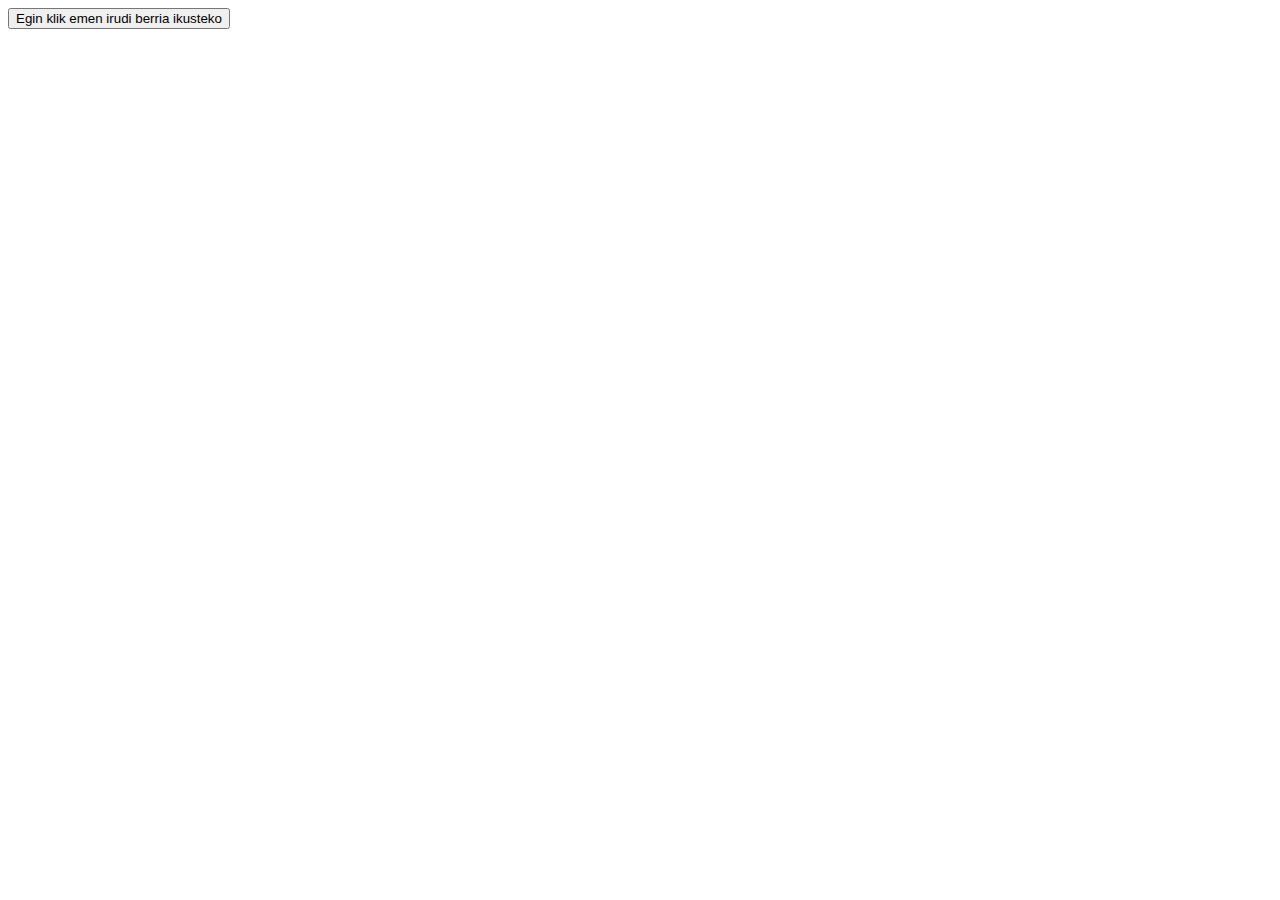
<file: argazkiakariketa/index.html>
<!DOCTYPE html>
<html lang="en">
<head>
    <meta charset="UTF-8">
    <meta name="viewport" content="width=device-width, initial-scale=1.0">
    <title>Document</title>
    <script type="text/javascript" src="js/argazkiak.js"></script>
</head>
<body>
    <button id="AddImgBtn">Egin klik emen irudi berria ikusteko</button>
    <div class="image-container" id="imageContainer"></div>

</body>
</html>
</file>
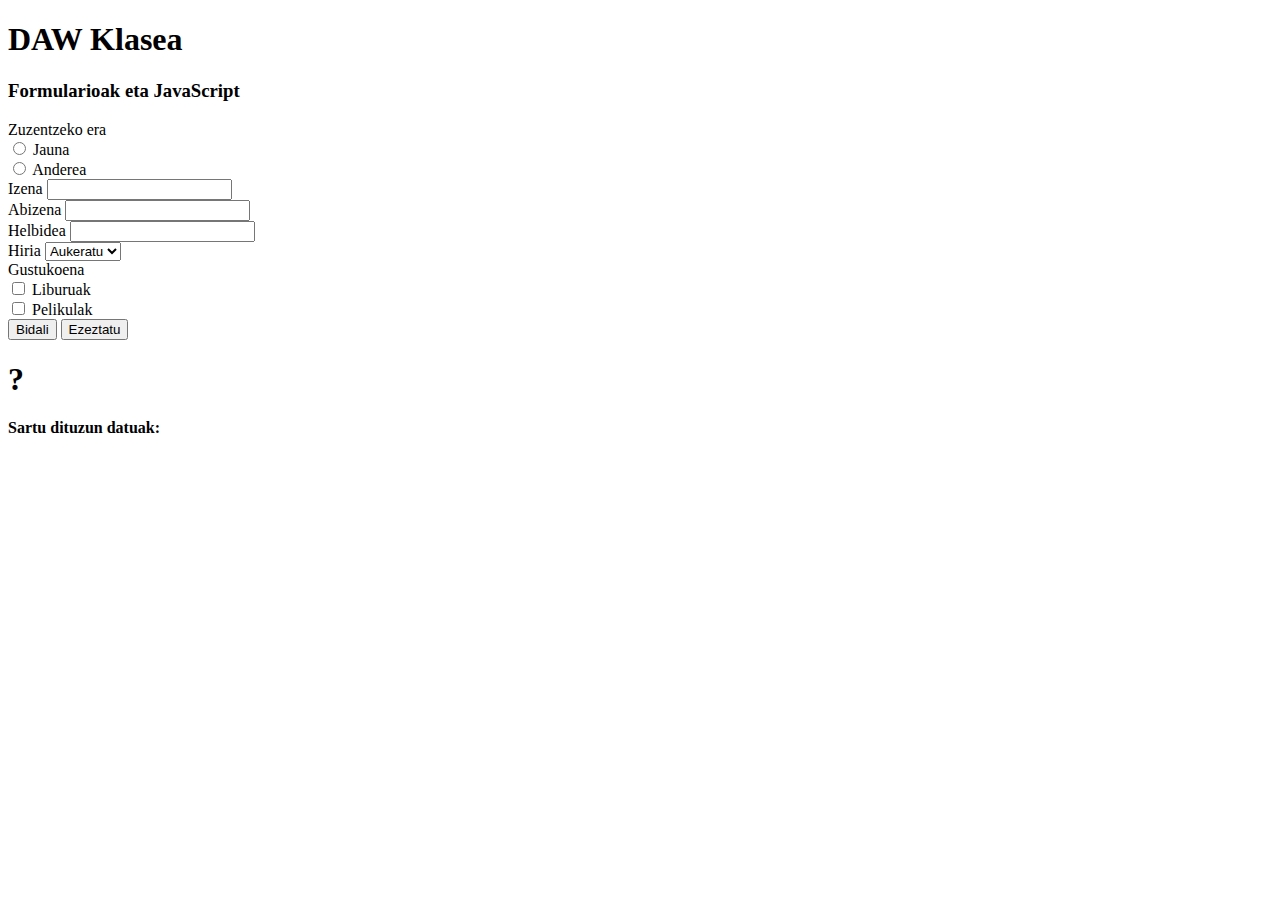
<file: formularioa/index.html>
<!DOCTYPE html>
<html lang="en">
<head>
    <meta charset="UTF-8">
    <meta name="viewport" content="width=device-width, initial-scale=1.0">
    <link href="https://cdn.jsdelivr.net/npm/bootstrap@5.0.2/dist/css/bootstrap.min.css" rel="stylesheet" integrity="sha384-EVSTQN3/azprG1Anm3QDgpJLIm9Nao0Yz1ztcQTwFspd3yD65VohhpuuCOmLASjC" crossorigin="anonymous">
    <title>JS Form</title>
</head>
<body>
    <!--General div-->
    <div class="container border border-secondary m-5 p-3">
        <h1>DAW Klasea</h1>
        <h3>Formularioak eta JavaScript</h3>

        <!--Row div-->
        <div class="row">
            <!--Form div / LEFT-->
            <div class="col-md-6">
                <div class="p-4 border border-secondary">
                    <form id="data-form" onsubmit="showResponse(event)">
                        <!--Zuzentzeko era-->
                        <div class="mb-3">
                            <label id="zuzentzeko_era_label">Zuzentzeko era</label><br>
                            <div class="form-check form-check-inline">
                                <input type="radio" id="jauna" name="zuzentzeko_era" class="form-check-input">
                                <label class="form-check-label" for="jauna">Jauna</label>
                            </div>
                            <div class="form-check form-check-inline">
                                <input type="radio" id="anderea" name="zuzentzeko_era" class="form-check-input">
                                <label class="form-check-label" for="anderea">Anderea</label>
                            </div>
                        </div>

                        <!--Izena-->
                        <div class="mb-3">
                            <label for="izena">Izena</label>
                            <input type="text" id="izena" class="form-control"/>
                        </div>

                        <!--Abizena-->
                        <div class="mb-3">
                            <label for="abizena">Abizena</label>
                            <input type="text" id="abizena" class="form-control"/>
                        </div>

                        <!--Helbidea-->
                        <div class="mb-3">
                            <label for="helbidea">Helbidea</label>
                            <input type="text" id="helbidea" class="form-control"/>
                        </div>

                        <!--Hiria-->
                        <div class="mb-3">
                            <label for="hiria">Hiria</label>
                            <select id="hiria" class="form-select">
                                <option selected>Aukeratu</option>
                                <option value="soraluze">Soraluze</option>
                                <option value="eibar">Eibar</option>
                                <option value="elgoibar">Elgoibar</option>
                            </select>
                        </div>

                        <!--Gustukoena-->
                        <div class="mb-3">
                            <label>Gustukoena</label><br>
                            <div class="form-check form-check-inline">
                                <input type="checkbox" id="liburuak" class="form-check-input">
                                <label class="form-check-label" for="liburuak">Liburuak</label>
                            </div>
                            <div class="form-check form-check-inline">
                                <input type="checkbox" id="pelikulak" class="form-check-input">
                                <label class="form-check-label" for="pelikulak">Pelikulak</label>
                            </div>
                        </div>

                        <div class="text-center">
                            <button type="submit" class="btn btn-primary me-2">Bidali</button>
                            <button type="reset" onclick="clearFormErrors(true)" class="btn btn-secondary">Ezeztatu</button>
                        </div>
                    </form>
                </div>
            </div>

            <!--Other divs / RIGHT-->
            <div class="col-md-6">
                <!--Image div-->
                <div id="image-div" class="text-start border border-secondary d-inline-block pt-4 pb-4 ps-5 pe-5">
                    <h1>?</h1>
                </div>

                <!-- Response div-->
                <div class="p-2 border border-secondary mt-4">
                    <h4>Sartu dituzun datuak:</h4>
                    <br>
                    <p id="response_text"></p>
                </div>
            </div>
        </div>
    </div>
    <script type="text/javascript" src="js/ariketa.js"></script>
</body>
</html>
</file>
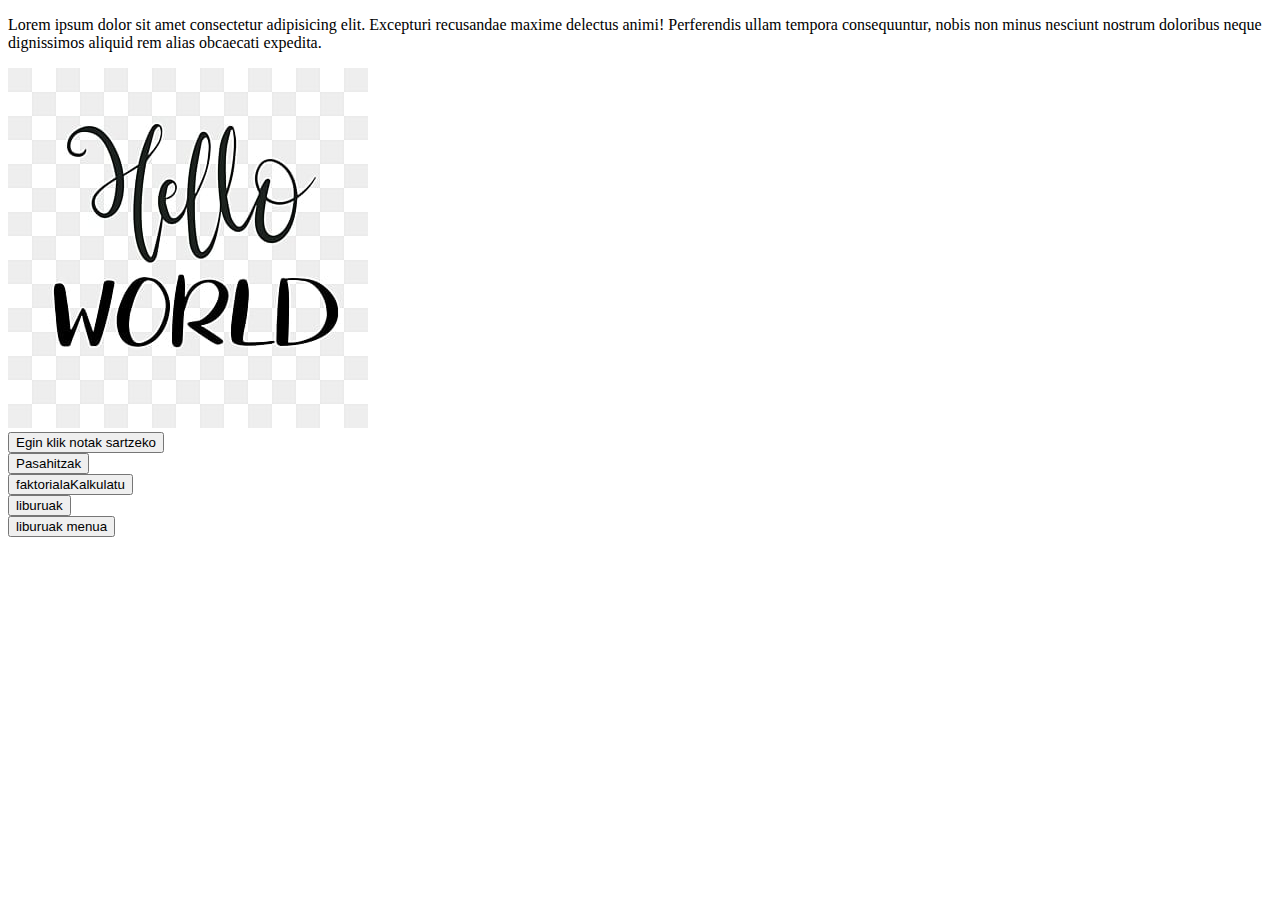
<file: kaixomundua/index.html>
<!DOCTYPE html>
<html lang="en">
  <head>
    <meta charset="UTF-8" />
    <meta name="viewport" content="width=device-width, initial-scale=1.0" />
    <title>Document</title>
    <script type="text/javascript" src="js/mezua.js"></script>
  </head>
  <body>
    <script>
      alert(mezua());
    </script>
    <p>
      Lorem ipsum dolor sit amet consectetur adipisicing elit. Excepturi
      recusandae maxime delectus animi! Perferendis ullam tempora consequuntur,
      nobis non minus nesciunt nostrum doloribus neque dignissimos aliquid rem
      alias obcaecati expedita.
    </p>
    <img
      src="img/pngtree-black-hello-world-phrase-svg-art-word-png-image_91194.jpg"
      onclick="alert('Hola mundua ongi etorri')"
    />

    <div>
      <button onclick="notak()">Egin klik notak sartzeko</button>
    </div>
      <button onclick="pasahitza()">Pasahitzak</button><br>

      <button onclick="faktorialaKalkulatu()">faktorialaKalkulatu</button><br>

      <button onclick="berrikuspena()">liburuak</button><br>

      <button onclick="liburuMenua()">liburuak menua</button>
  </body>
</html>
</file>
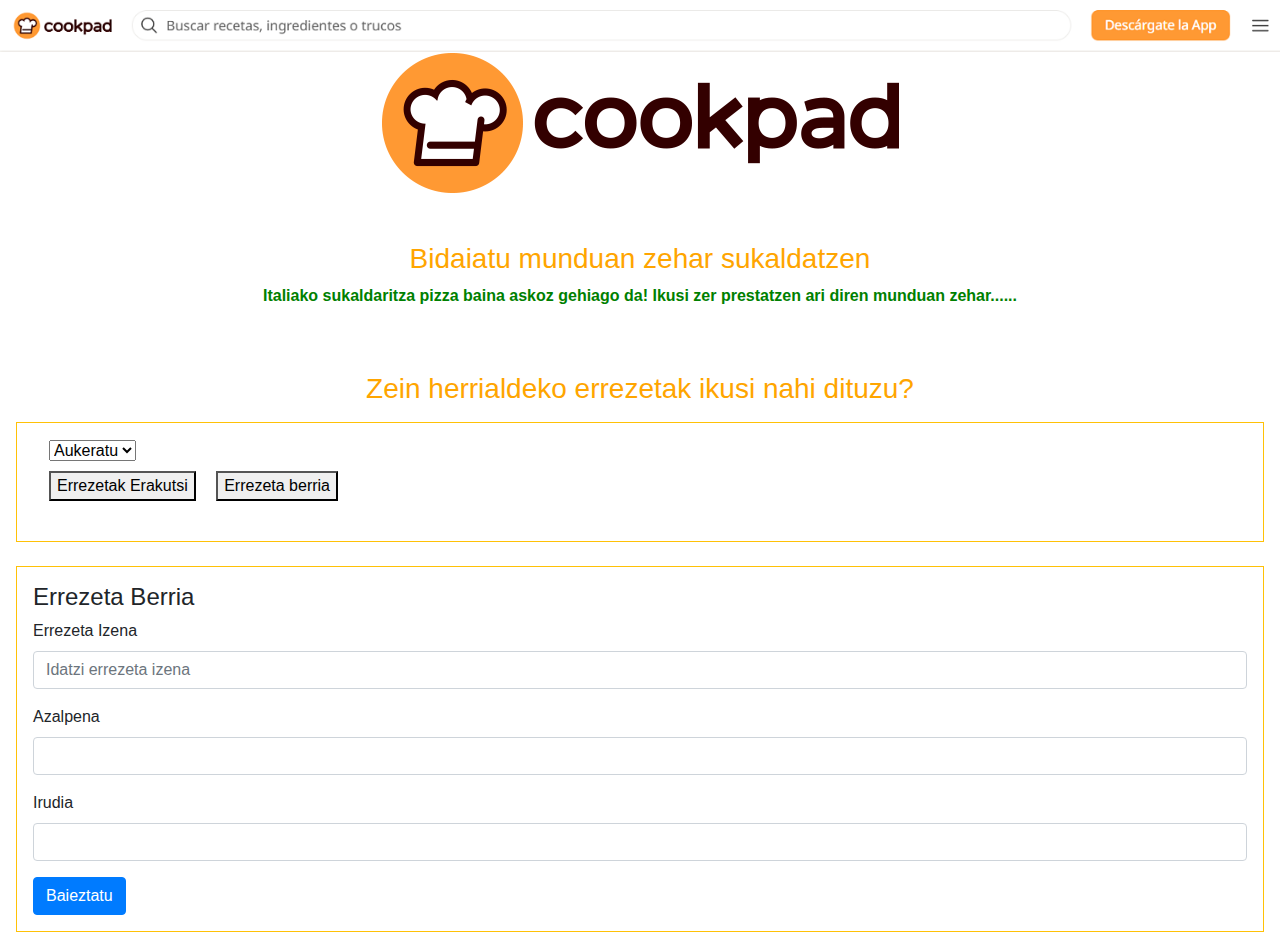
<file: 2022-2023 1 Ebal azterketa/2022-2023 1 Ebal azterketa/index.html>
<!DOCTYPE html>
<html lang="en">
<head>
    <link href="css/bootstrap.min.css" rel="stylesheet" />
    <link href="css/style.css" rel="stylesheet" />
    <meta charset="UTF-8" />
    <meta name="viewport" content="width=device-width, initial-scale=1.0" />
    <title>Cookpad</title>
    <script src="js/jquery-3.5.1.min.js"></script>
    <script src="js/cookpad.js"></script>
</head>
<body>
    <div class="w-100 text-center">
        <img src="img/goia.png" class="img-fluid" />
        <img src="img/cookpad.png" class="img-fluid" id="cookpad-img" />
        <h3 class="pt-5">Bidaiatu munduan zehar sukaldatzen</h3>
        <p class="font-weight-bold">
            Italiako sukaldaritza pizza baina askoz gehiago da! Ikusi zer prestatzen ari diren munduan zehar......
        </p>
        <h3 class="pt-5">Zein herrialdeko errezetak ikusi nahi dituzu?</h3>
    </div>
    <div class="border border-warning p-3 m-3">
        <select id="herrialde" class="ml-3">
            <option value="" selected>Aukeratu</option>
            <option value="italia">Italia</option>
            <option value="mejico">Mejico</option>
            <option value="india">India</option>
        </select><br />
        <button id="validar-btn" class="ml-3 mt-2">Errezetak Erakutsi</button>
        <button class="ml-3 mt-2">Errezeta berria</button>
        <div id="recetas-container" class="mt-4"></div>
    </div>
    
    <div id="new-recipe-form" class="border border-warning p-3 m-3 mt-4">
        <h4>Errezeta Berria</h4>
        <form id="recipe-form" class="needs-validation" novalidate>
            <div class="form-group">
                <label for="recipe-name">Errezeta Izena</label>
                <input type="text" class="form-control" id="recipe-name" placeholder="Idatzi errezeta izena" required />
                <div class="invalid-feedback">Mesedez, idatzi errezeta izena.</div>
            </div>
            <div class="form-group">
                <label for="recipe-description">Azalpena</label>
                <input type="text" class="form-control" id="recipe-description" required />
                <div class="invalid-feedback">Mesedez, idatzi azalpena.</div>
            </div>
            <div class="form-group">
                <label for="recipe-image">Irudia</label>
                <input type="text" class="form-control" id="recipe-image" required />
                <div class="invalid-feedback">Mesedez, idatzi irudia.</div>
            </div>
            <button type="submit" class="btn btn-primary">Baieztatu</button>
        </form>
    </div>
</body>
</html>
</file>
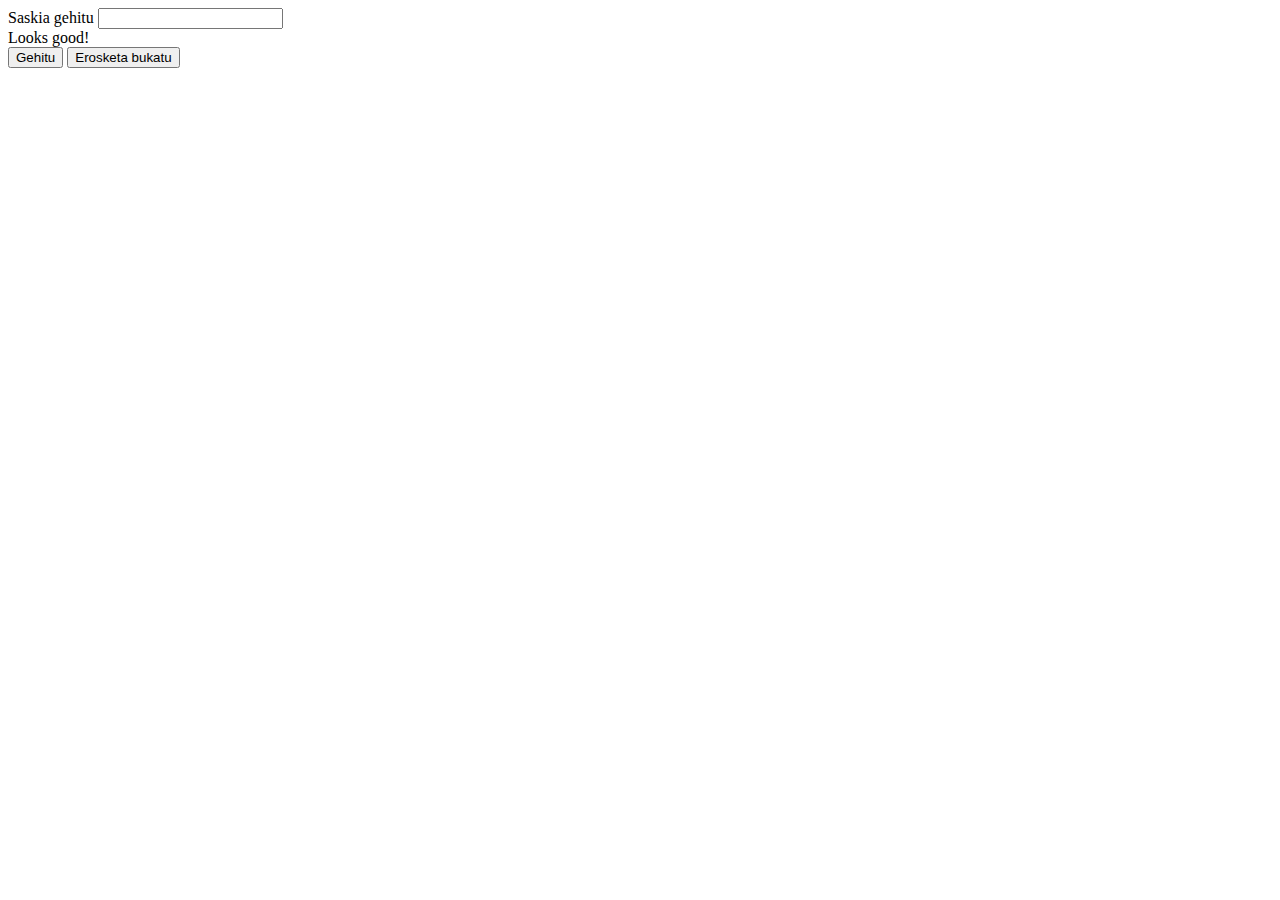
<file: jquery/erosketa/index.html>
<!DOCTYPE html>
<html lang="en">
  <head>
    <meta charset="UTF-8" />
    <meta name="viewport" content="width=device-width, initial-scale=1.0" />
    <title>Document</title>
    <script src="https://ajax.googleapis.com/ajax/libs/jquery/3.3.1/jquery.min.js"></script>
    <link
      href="https://cdn.jsdelivr.net/npm/bootstrap@5.0.2/dist/css/bootstrap.min.css"
      rel="stylesheet"
      integrity="sha384-EVSTQN3/azprG1Anm3QDgpJLIm9Nao0Yz1ztcQTwFspd3yD65VohhpuuCOmLASjC"
      crossorigin="anonymous"
    />
    <script
      src="https://cdn.jsdelivr.net/npm/bootstrap@5.0.2/dist/js/bootstrap.bundle.min.js"
      integrity="sha384-MrcW6ZMFYlzcLA8Nl+NtUVF0sA7MsXsP1UyJoMp4YLEuNSfAP+JcXn/tWtIaxVXM"
      crossorigin="anonymous"
    ></script>
  </head>
  <body>
    <form class="needs-validation" novalidate>
      <div class="form-row">
        <div class="col-md-6 mb-3">
          <label for="validationCustom01">Saskia gehitu</label>
          <input
            type="text"
            class="form-control"
            id="validationCustom01"
            required
          />
          <div class="valid-feedback">Looks good!</div>
        </div>
      </div>
      <button class="btn btn-primary gehitu" type="submit">Gehitu</button>
      <button class="btn btn-primary bukatu" type="submit">Erosketa bukatu</button>
    </form>
    <br>
    <ul id="items"></ul>

    <script src="js/script.js"></script>
  </body>
</html>
</file>
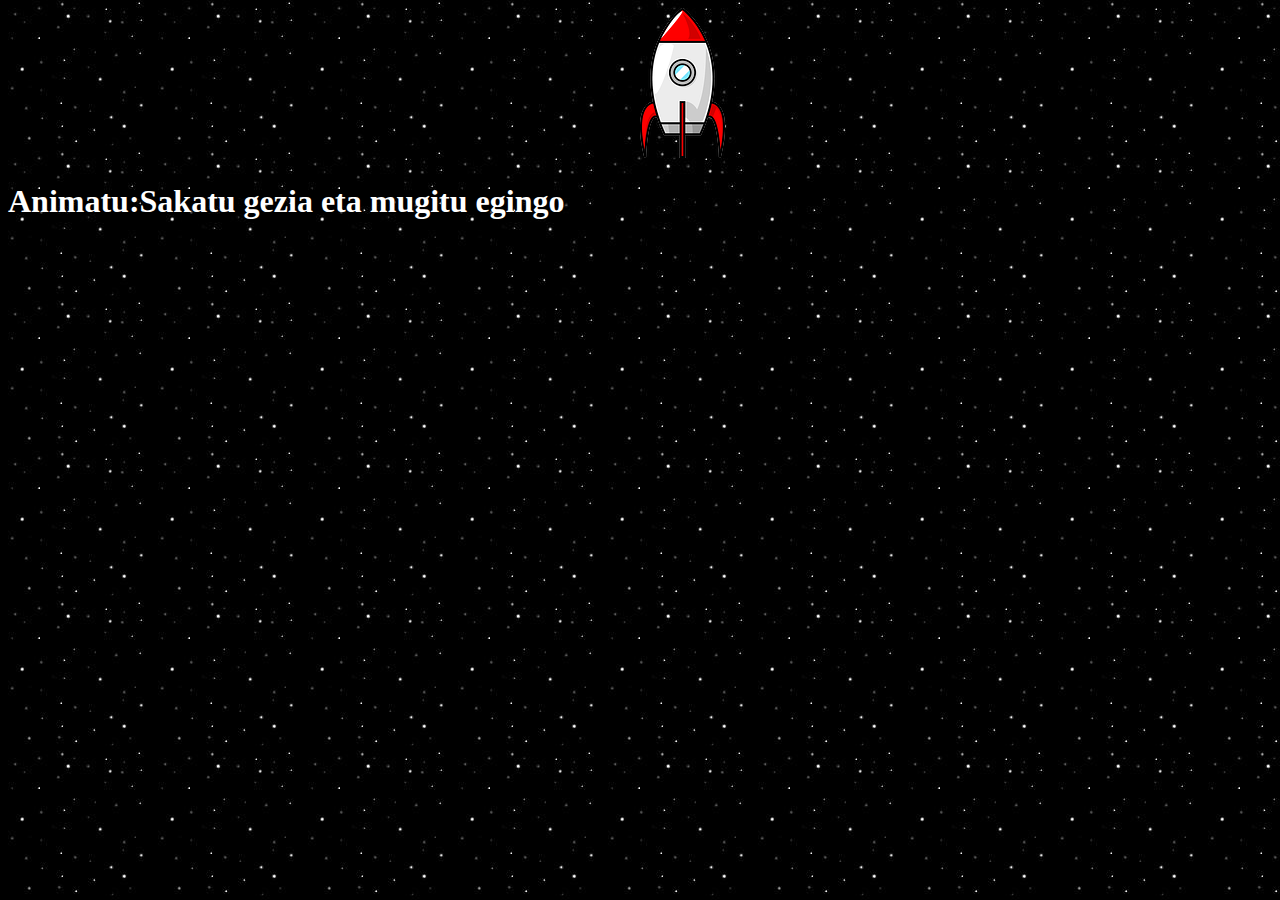
<file: jquery/koheteak/index.html>
<!DOCTYPE html>
<html lang="en">
<head>
    <meta charset="UTF-8">
    <meta name="viewport" content="width=device-width, initial-scale=1.0">
    <title>Rocket Movement</title>
    <link rel="stylesheet" type="text/css" href="css/style.css" />
</head>
<body>

    <img src="img/rocket.png" id="rocket">
    <h1 style="color: white;">Animatu:Sakatu gezia eta mugitu egingo</h1>
    <script src="https://code.jquery.com/jquery-3.6.0.min.js"></script>
    <script src="js/script.js"></script>
</body>
</html>
</file>
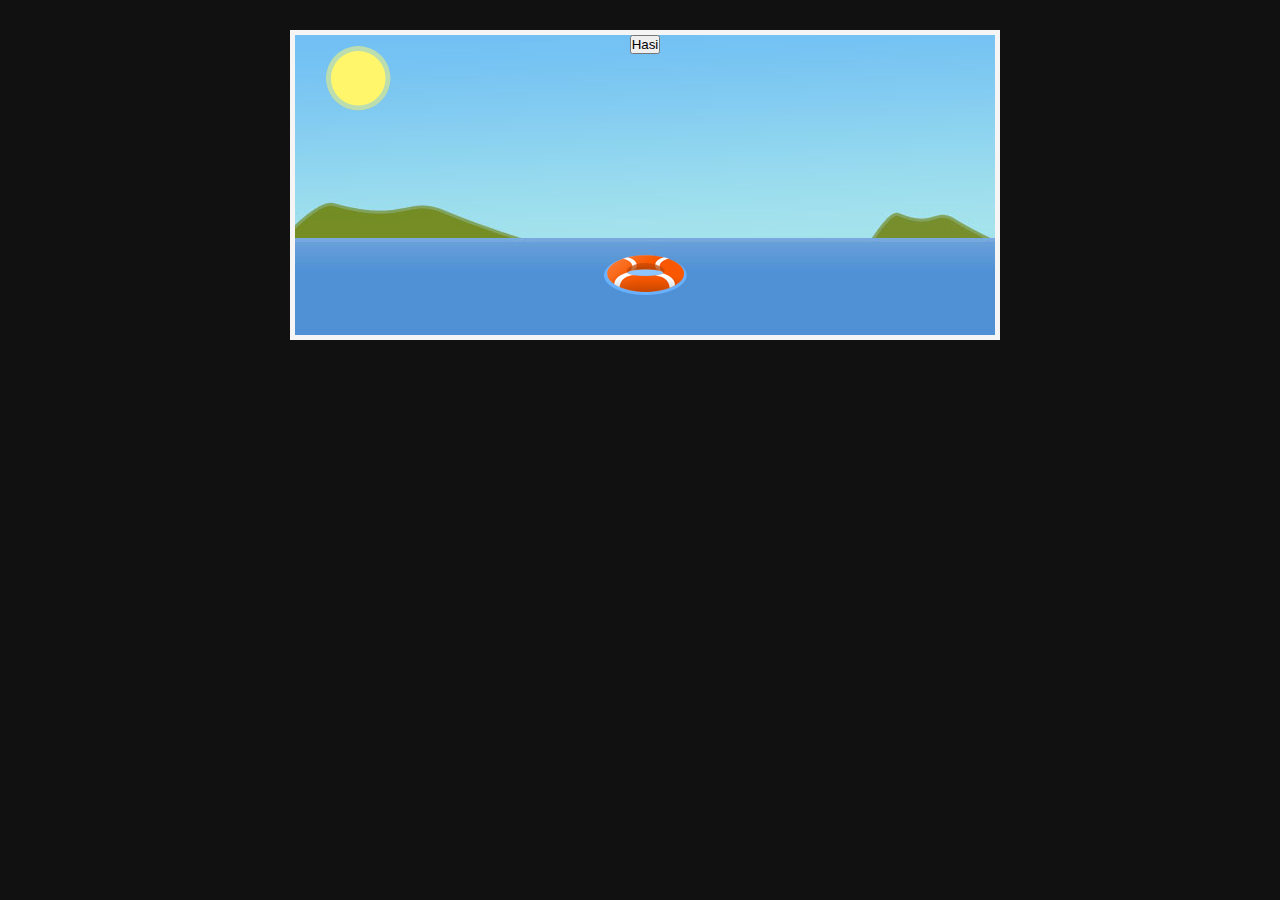
<file: Ariketa_gehigarriak_ikasleentzat/Ariketa_gehigarriak_ikasleentzat/E1 ariketa/index.html>
<!DOCTYPE html PUBLIC "-//W3C//DTD XHTML 1.0 Transitional//EN"
	"http://www.w3.org/TR/xhtml1/DTD/xhtml1-transitional.dtd">

<html xmlns="http://www.w3.org/1999/xhtml" xml:lang="en" lang="en">
<head>
	<meta http-equiv="Content-Type" content="text/html; charset=utf-8"/>

	<title>Posta-txartela animatu JQUERY erabiliz</title>
	
	
	<style type="text/css">
	    *{ margin:0; padding:0; }
	    body { text-align: center; background: #111; }
			#wrapper{ margin:0px auto; width:700px; }
		#content{ position:relative; width:700px; height:300px; top:30px; overflow:hidden; border:5px solid #f5f5f5; background: url('images/scene_bg.jpg'); }
			#sun{ position:absolute; top:10px; left:30px; }
			
			#cloud1{ position:absolute; top:60px; left: -150px; z-index:5; }
			#cloud2{ position:absolute; top:40px; left: -250px; z-index:4; }
			#cloud3{ position:absolute; top:25px; left: -100px; z-index:3; }
			
			#raft{ position:absolute; top:220px; left: 312px; z-index:20; }
			#raftripple{ position:absolute; top:220px; left: 309px; z-index:19; }
			
			#greetings{ position:absolute; top:-51px; left: 200px; z-index:21;}
			#stamp{ position:absolute; top:5px; left: 801px; z-index:21; }
	</style>
</head>
	
</head>

<body>
	<div id="wrapper">
		<div id="content">
			<div id="sun"><img src="images/sun.gif"/></div>
			<div id="cloud1"><img src="images/cloud1.png"></div>
			<div id="cloud2"><img src="images/cloud2.png"></div>
			<div id="cloud3"><img src="images/cloud3.png"></div>
			<div id="raft"><img src="images/raft.png"></div>
			<div id="raftripple"><img src="images/raftripple.gif"></div>
			<div id="greetings"><img src="images/greetings.png"></div>
			<div id="stamp"><img src="images/stamp.png"></div>
			<button id="Hasi">Hasi</button>
		</div>
	</div>
</body>
</html>
</file>
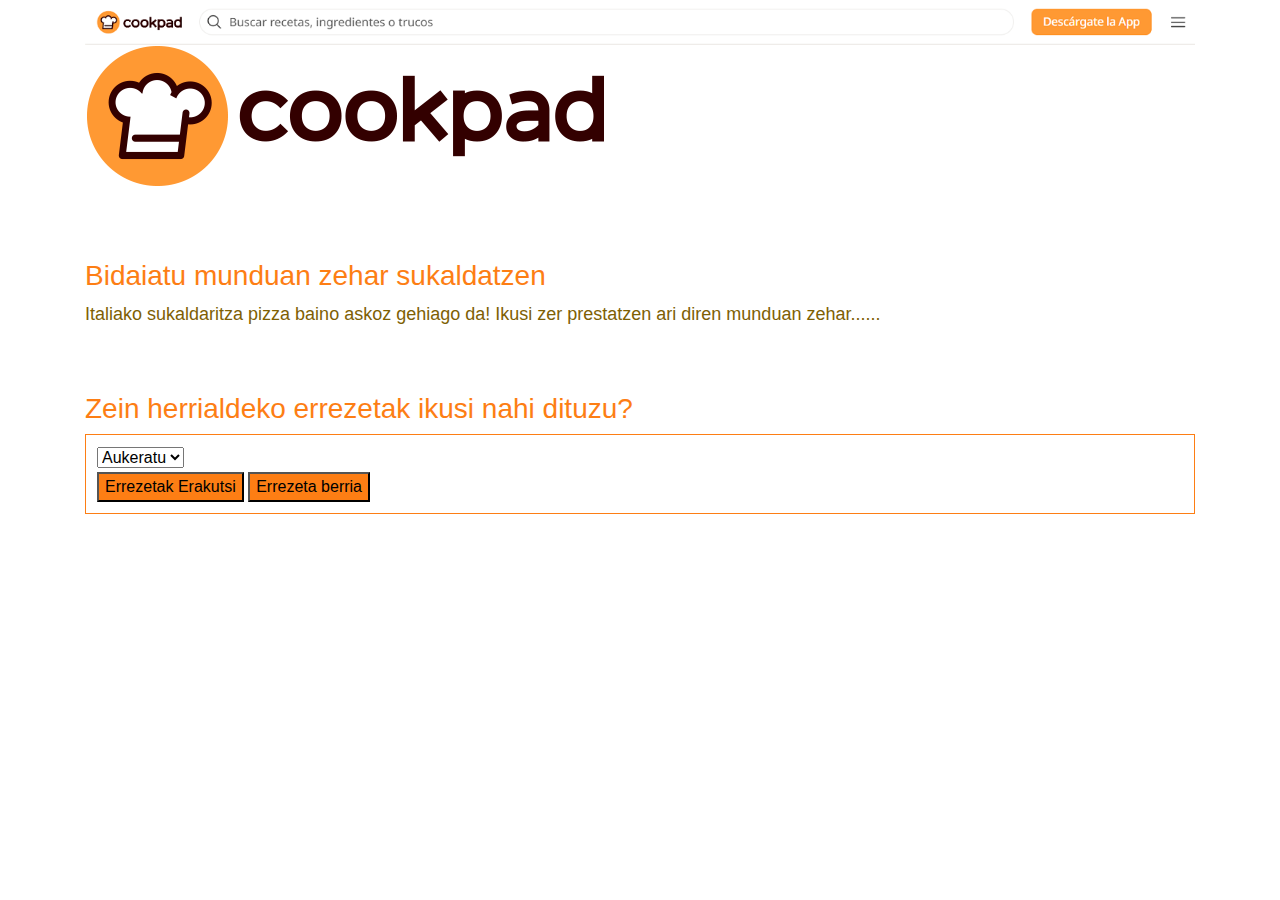
<file: IzazkunAzterketak/22-23-azterketa-main/22-23-azterketa-main/Index.html>
﻿<!DOCTYPE html PUBLIC "-//W3C//DTD XHTML 1.0 Strict//EN" "http://www.w3.org/TR/xhtml1/DTD/xhtml1-strict.dtd">
<html>
    <head>
        <title>gastronomic</title>
        <meta http-equiv="Content-Type" content="text/html; charset=UTF-8"/>
        <link rel="stylesheet" type="text/css" href="css/bootstrap.min.css" media="screen"/>    
    <style type="text/css">
        body {
            /*margin-left: 30px;*/
            font-family: sans-serif;
            /*text-align: center;*/
        }

        h4 {
            margin: 0;
        }
        .laranja {
            color: #fd7e14;
        }
        .testua {
            color: #7e5f04;
            font-size: large;
            font-family: 'Franklin Gothic Medium', 'Arial Narrow', Arial, sans-serif;
        }
    .estiloForm {
            background-color: white;
            border: solid 1px #fd7e14;
            /*margin-left: 10px;*/
            /*width: 300px;*/
            /*width: 800px;*/
            padding: 10px;
        }
       .botoia {
           background-color: #fd7e14;
       }
       .irudia {
           margin: 10px;
       }
       #erosiForm {
           padding: 10px;
       }
    </style>
</head>
<body>
    <div class="container">
    
        <img src="goia.png" class="img-fluid">
        <img id="irudia" src="cookpad.png">
        <br>
        <br>
        <br>
        <br>
        <h3 class="laranja">Bidaiatu munduan zehar sukaldatzen</h3>
        <p class="testua">Italiako sukaldaritza pizza baino askoz gehiago da! Ikusi zer prestatzen ari diren munduan zehar......</p>
        <br>
        <br>
        <h3 class="laranja">Zein herrialdeko errezetak ikusi nahi dituzu? </h3>
        <div class="estiloForm" id="estiloForm">
            <table>
                <tr>
                    <td>
                        <select id="herrialde" name="herrialde">
                            <option value="">Aukeratu</option>
                            <option value="Italia">Italia</option>
                            <option value="Mejico">Méjico</option>
                            <option value="India">India</option>
                        </select>
                    </td>
                </tr>
                <tr>
                    <td>
                        <button id="erakutsi" class="botoia">Errezetak Erakutsi</button>
                        <button id='berria' class='botoia'>Errezeta berria</button>
                        <div id="publikatuForm">
                            <form class="needs-validation" novalidate>
                                <div class="form-group">
                                    <label for="inputIzena">Izena</label>
                                    <input type="text" class="form-control" id="inputIzena" required>
                                </div>
                                <div class="form-group">
                                    <label for="inputAzalpena">Azalpena</label>
                                    <input type="text" class="form-control" id="inputAzalpena" required>
                                </div>
                                <div class="form-group">
                                    <label for="inputIrudia">Irudia</label>
                                    <input type="text" class="form-control" id="inputIrudia" required>
                                </div>
                                <button type="submit" class="btn btn-primary">Baieztatu</button>
                            </form>
                        </div>
                        <div id="irudiak"></div>                    
                    </td>
                </tr>
            </table>
        </div>

    </div>

    <script src="js/jquery-3.5.1.min.js"></script>
    <script type="text/javascript" src="js/scripta.js"></script>
</body>
</html>
</file>
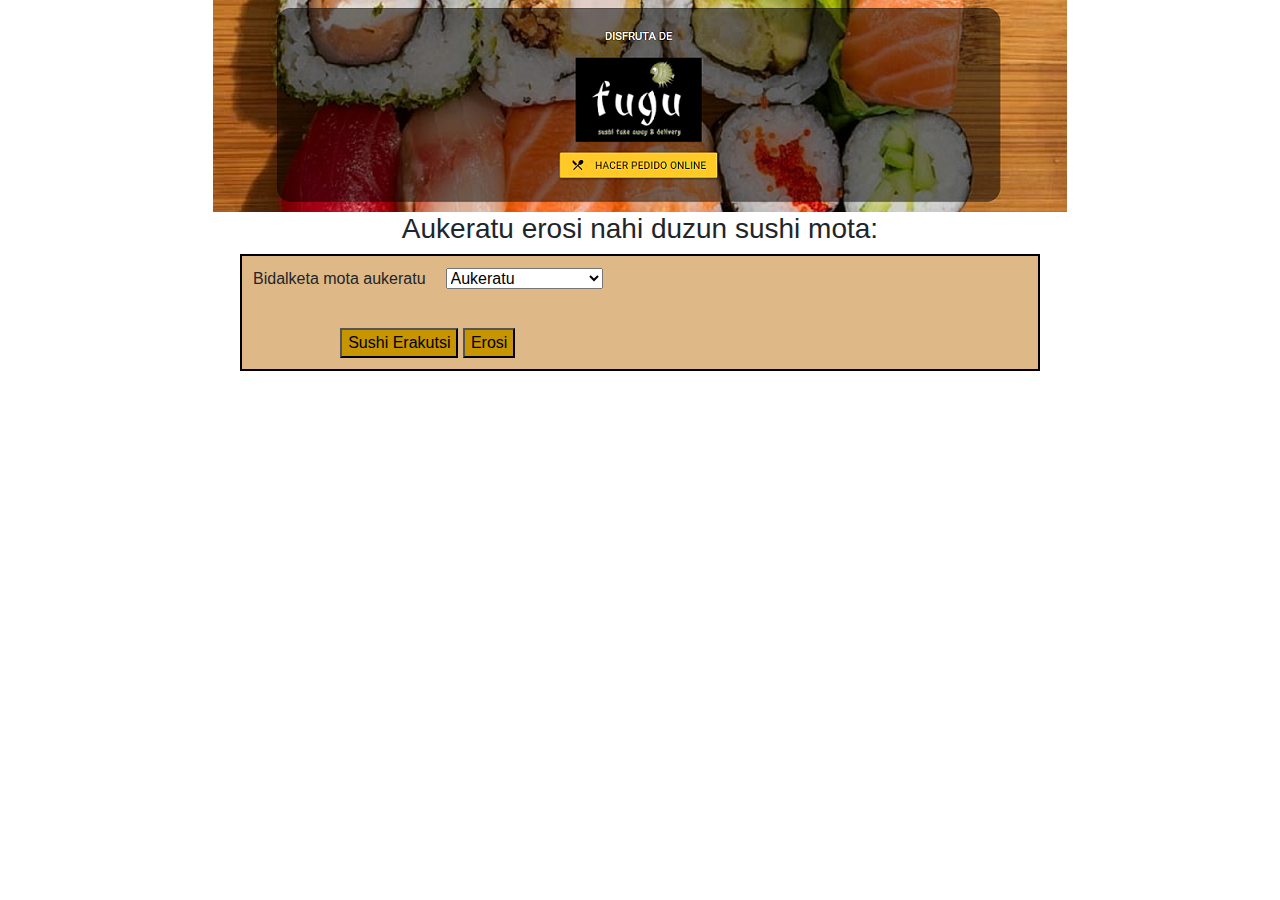
<file: IzazkunAzterketak/23-24-azterketa-main/23-24-azterketa-main/Index.html>
﻿<!DOCTYPE html PUBLIC "-//W3C//DTD XHTML 1.0 Strict//EN" "http://www.w3.org/TR/xhtml1/DTD/xhtml1-strict.dtd">
<html>
    <head>
        <title>gastronomic</title>
        <meta http-equiv="Content-Type" content="text/html; charset=UTF-8"/>
        <link rel="stylesheet" type="text/css" href="css/bootstrap.min.css" media="screen"/>    
    <style type="text/css">
        body {
            /*margin-left: 30px;*/
            font-family: sans-serif;
            text-align: center;
        }

        h4 {
            margin: 0;
        }
    .estiloForm {
            background-color: burlywood;
            border: solid 2px black;
            margin:auto;
            /*margin-left: 10px;*/
            /*width: 300px;*/
            width: 800px;
            padding: 10px;
        }
       .estiloForm label {
            display: block;
            float: left;
            text-align: right;
            margin-bottom: 35px;
            padding-right: 20px;
        }
       .botoia {
           background-color: #c69500;
       }
       .irudia {
           margin: 10px;
       }
       #erosiForm {
           padding: 10px;
       }
    </style>
</head>
<body>
    <div class="container">
    
        <img src="goia.png">
        <h3>Aukeratu erosi nahi duzun sushi mota:</h3>
        <div class="estiloForm" id="estiloForm">
            <table>
                <tr>
                    <td>
                        <label>Bidalketa mota aukeratu</label>
                        <select id="mota" name="mota">
                            <option value="">Aukeratu</option>
                            <option value="Egunean">Egun berean</option>
                            <option value="Bestea">Beste egun batean</option>
                        </select>
                    </td>
                </tr>
                <tr>
                    <td>
                        <button id="erakutsi" class="botoia">Sushi Erakutsi</button>
                        <button id='erosi' class='botoia'>Erosi</button>
                        <div id="irudiak"></div>
                        <div id="erosiForm">
                            <form class="form-inline">
                                <div class="form-group mx-sm-3">
                                    <label for="inputUser" class="sr-only">Erabiltzaile</label>
                                    <input type="password" class="form-control" id="inputUser" placeholder="Erabiltzaile">
                                </div>
                                <div class="form-group mx-sm-3">
                                    <label for="inputPass" class="sr-only">Pasahitza</label>
                                    <input type="password" class="form-control" id="inputPass" placeholder="Pasahitza">
                                </div>
                                <button type="submit" class="btn btn-primary">Baieztatu</button>
                            </form>
                        </div>
                    </td>
                </tr>
            </table>
        </div>

    </div>

    <script src="js/jquery-3.5.1.min.js"></script>
    <script type="text/javascript" src="js/scripta.js"></script>
</body>
</html>
</file>
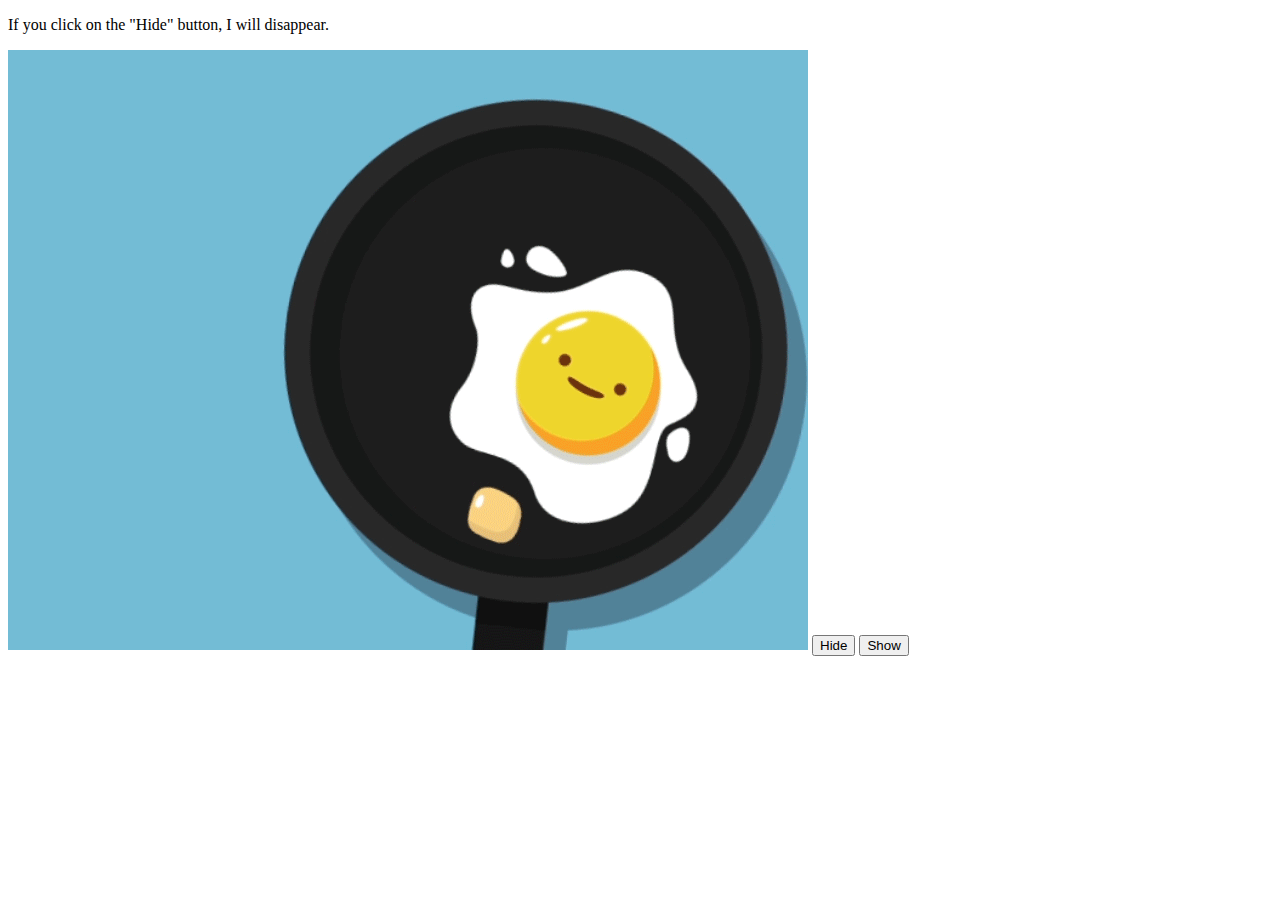
<file: jquery/prueba/ariketa1.html>
<!DOCTYPE html>
<html lang="en">
  <head>
    <meta charset="UTF-8" />
    <meta name="viewport" content="width=device-width, initial-scale=1.0" />
    <title>Document</title>
  </head>
  <body>
    <p id="parrafoa">If you click on the "Hide" button, I will disappear.</p>
    <img id="irudia" src="1.gif" />
    <button id="hide">Hide</button>
    <button id="show">Show</button>
    <script src="https://ajax.googleapis.com/ajax/libs/jquery/3.3.1/jquery.min.js"></script>
    <script>
      $(document).ready(function () {
        // $("#hide").click(function(){
        //   $("p").slideUp();
        //});
        $("#hide").click(() => $("p").slideUp());
      });
      $("#show").click(function () {
        $("#parrafoa").slideDown();
      });
      $("#irudia").hover(
        function () {
          $("#parrafoa").hide();
          $("#irudia").attr("src", "2.gif");
        },
        function () {
          $("#parrafoa").show();
          $("#irudia").attr("src", "1.gif");
        }
      );
    </script>
  </body>
</html>
</file>
<file: 2022-2023 1 Ebal azterketa/2022-2023 1 Ebal azterketa/css/style.css>
h3{
    color: orange;
}
p{
    color: green;
}
</file>
<file: jquery/koheteak/css/style.css>
body {
    background-image: url("/jquery/koheteak/img/spacestars.jpg");
}

#rocket{
    position: relative;
    left: 50%;
    top: 0;
}
</file>
